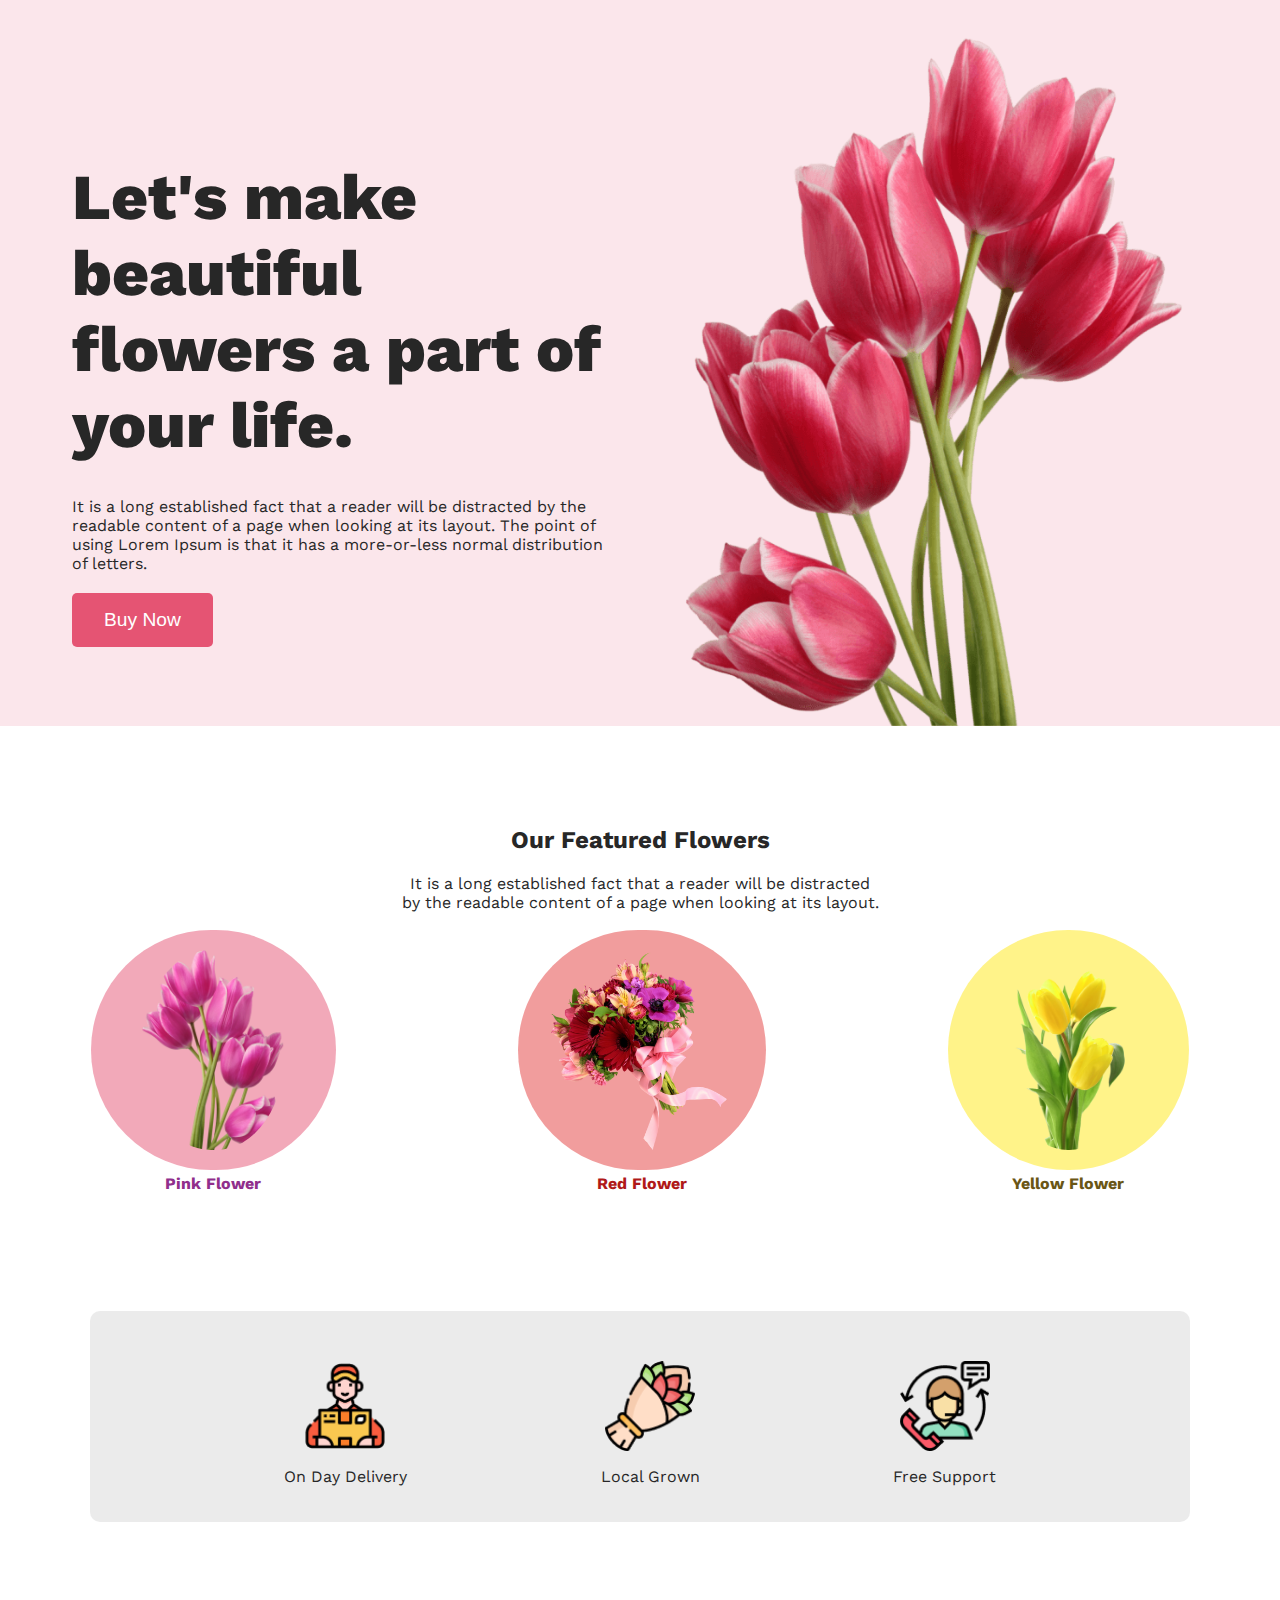
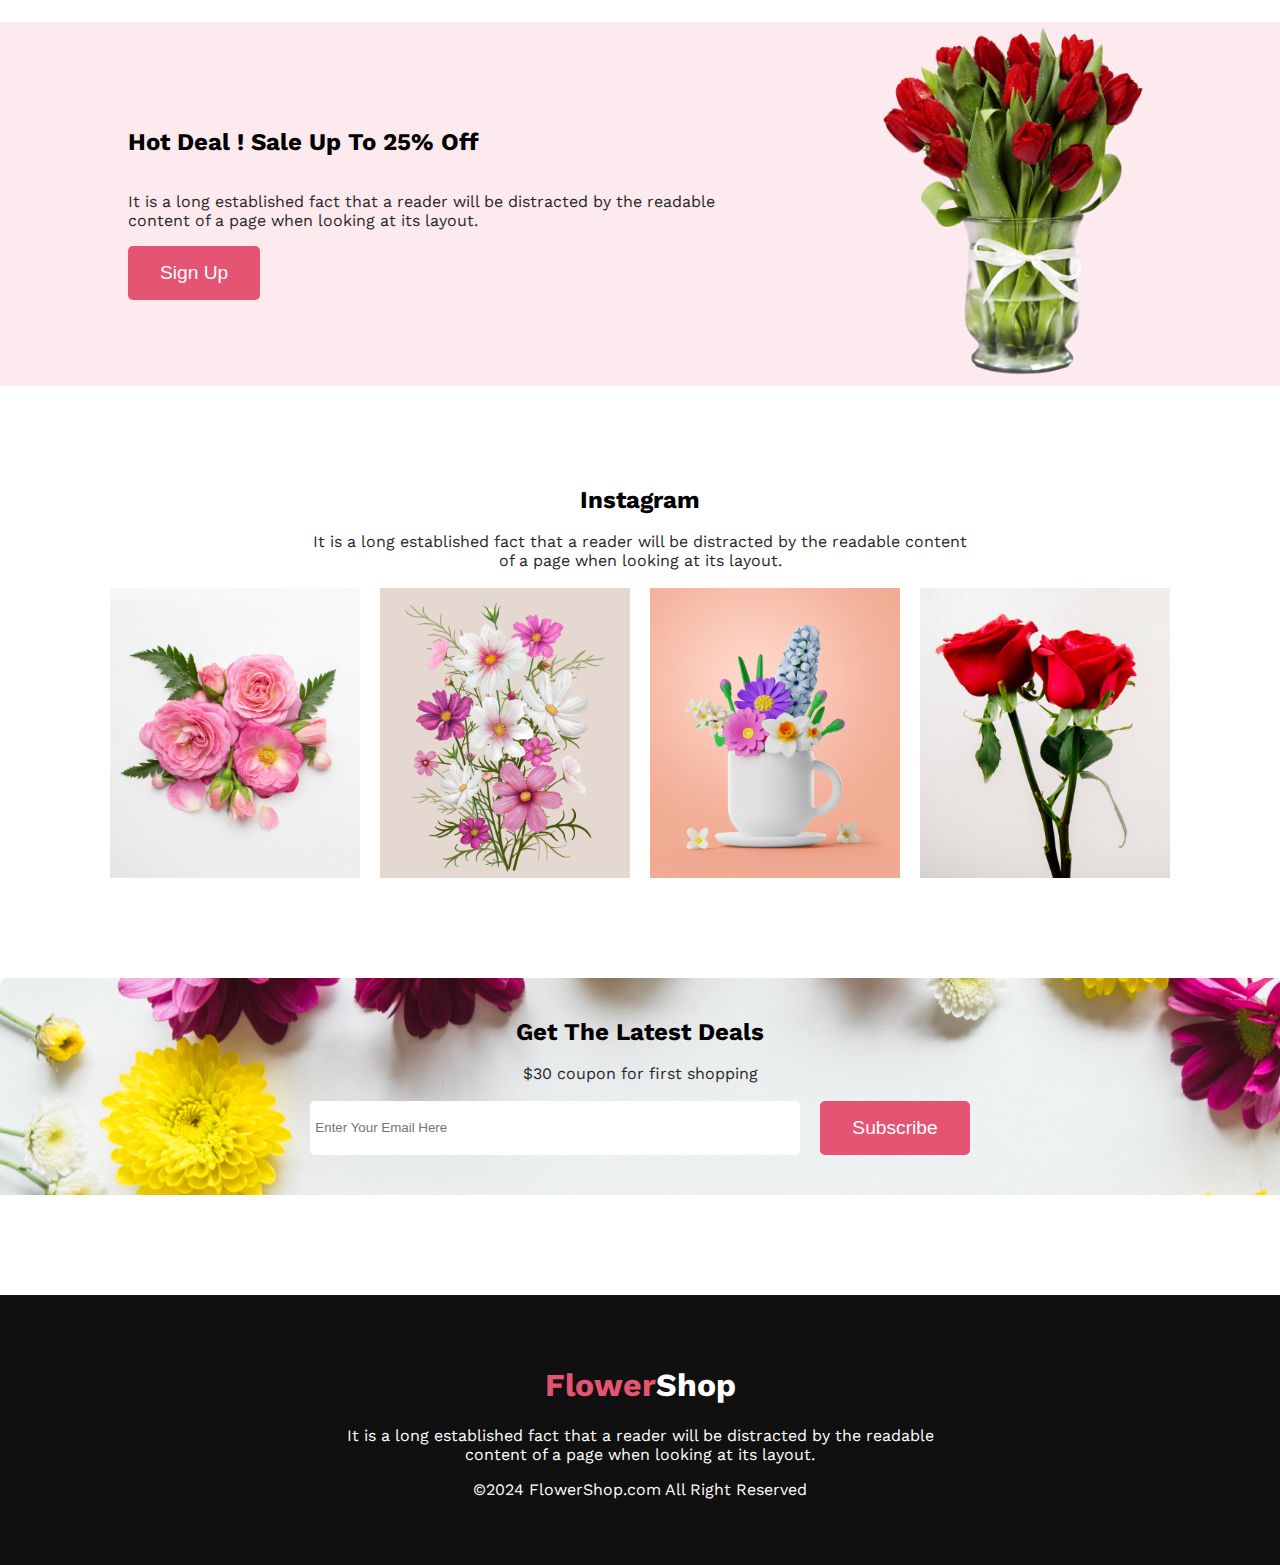
<file: index.html>
<!DOCTYPE html>
<html lang="en">
<head>
    <meta charset="UTF-8">
    <meta name="viewport" content="width=device-width, initial-scale=1.0">
    <title>Best flower shop</title>
    <link rel="preconnect" href="https://fonts.googleapis.com">
<link rel="preconnect" href="https://fonts.gstatic.com" crossorigin>
<link href="https://fonts.googleapis.com/css2?family=Poppins:wght@100;200;300;400;500;600;700;800;900&family=Work+Sans:ital,wght@0,300;0,400;0,500;0,700;0,800;1,400&display=swap" rel="stylesheet">
    <link rel="stylesheet" href="style.css">
</head>
<body>
    <header>
        <section class="header">
            <div class="header-content">
                <h1 class="header-t">Let's make beautiful flowers a part of your life.</h1>
                <p class="header-p">It is a long established fact that a reader will be distracted by the readable content of a page when looking at its layout. The point of using Lorem Ipsum is that it has a more-or-less normal distribution of letters.</p>
                <button class="button">Buy Now</button>
            </div>
            <div class="hero-img">
                <img class="header-img" src="FlowerAsset/pngwing 10.png" alt="">
            </div>
        </section>
    </header>
    <main>
        <section class="flowers">
            <div>
                <h2 class="center-aligned">
                    Our Featured Flowers
                </h2>
                <p class="center-aligned">
                    It is a long established fact that a reader will be distracted<br>by the readable content of a page when looking at its layout.
                </p>
            </div>
            <div class="flowers-content">
<div class="pink">
<img class="pink-flower" src="FlowerAsset/pngwing 6.png" alt="">
<p class="center-aligned">Pink Flower</p>
</div>
<div class="red">
    <img class="red-flower" src="FlowerAsset/pngwing 5.png" alt="">
    <p class="center-aligned">Red Flower</p>
</div>
<div class="yellow">
    <img class="yellow-flower" src="FlowerAsset/pngwing 7.png" alt="">
    <p class="center-aligned">Yellow Flower</p>
</div>
            </div>
        </section>
        <section class="support">
           
                <div><img src="FlowerAsset/Group 57.png" alt=""><p>On Day Delivery</p></div>
                <div><img src="FlowerAsset/Group 58.png" alt=""><p>Local Grown</p></div>
                <div><img src="FlowerAsset/Group 59.png" alt=""><p>Free Support</p></div>
            
        </section>
        <section class="hot-deal">
            <div class="hot-deal-content">
                <h2 class="hot-deal-title">Hot Deal ! Sale Up To 25% Off</h2>
                <p class="hot-deal-text">It is a long established fact that a reader will be distracted by the readable content of a page when looking at its layout.</p>
                <button class="button">sign up</button>
            </div>
            <div class="hot-deal-image"><img src="FlowerAsset/pngwing 8.png" alt=""></div>
        </section>
        <section class="instagram">
            <div class="intagram-content">
                <h2 class="center-aligned">Instagram</h2>
                <p class="center-aligned">It is a long established fact that a reader will be distracted by the readable content<br>of a page when looking at its layout.</p>
            </div>
            <div class="instagram-image">
                <img src="FlowerAsset/Flower 01.png" alt="">
                <img src="FlowerAsset/Rectangle 4.png" alt="">
                <img src="FlowerAsset/Rectangle 5.png" alt="">
                <img src="FlowerAsset/Rectangle 6.png" alt="">
            </div>
        </section>
        <section class="deal">
            <div class="center-aligned">
                <h2 class="center-aligned">
                    Get The Latest Deals
                </h2>
                <p class="center-aligned">
                    $30 coupon for first shopping
                </p>
            </div>
            <div class="subscribe">
                <input width="60%"  type="email" id="email" placeholder="enter your email here">
                <button class="button">Subscribe</button>
            </div>
        </section>
    </main>
    <footer>
        <h1><span class="flower">Flower</span>Shop</h1>
        <p>It is a long established fact that a reader will be distracted by the readable<br>content of a page when looking at its layout.</p>
        <p>&copy;2024 FlowerShop.com All Right Reserved</p>
    </footer>

    
</body>
</html>
</file>
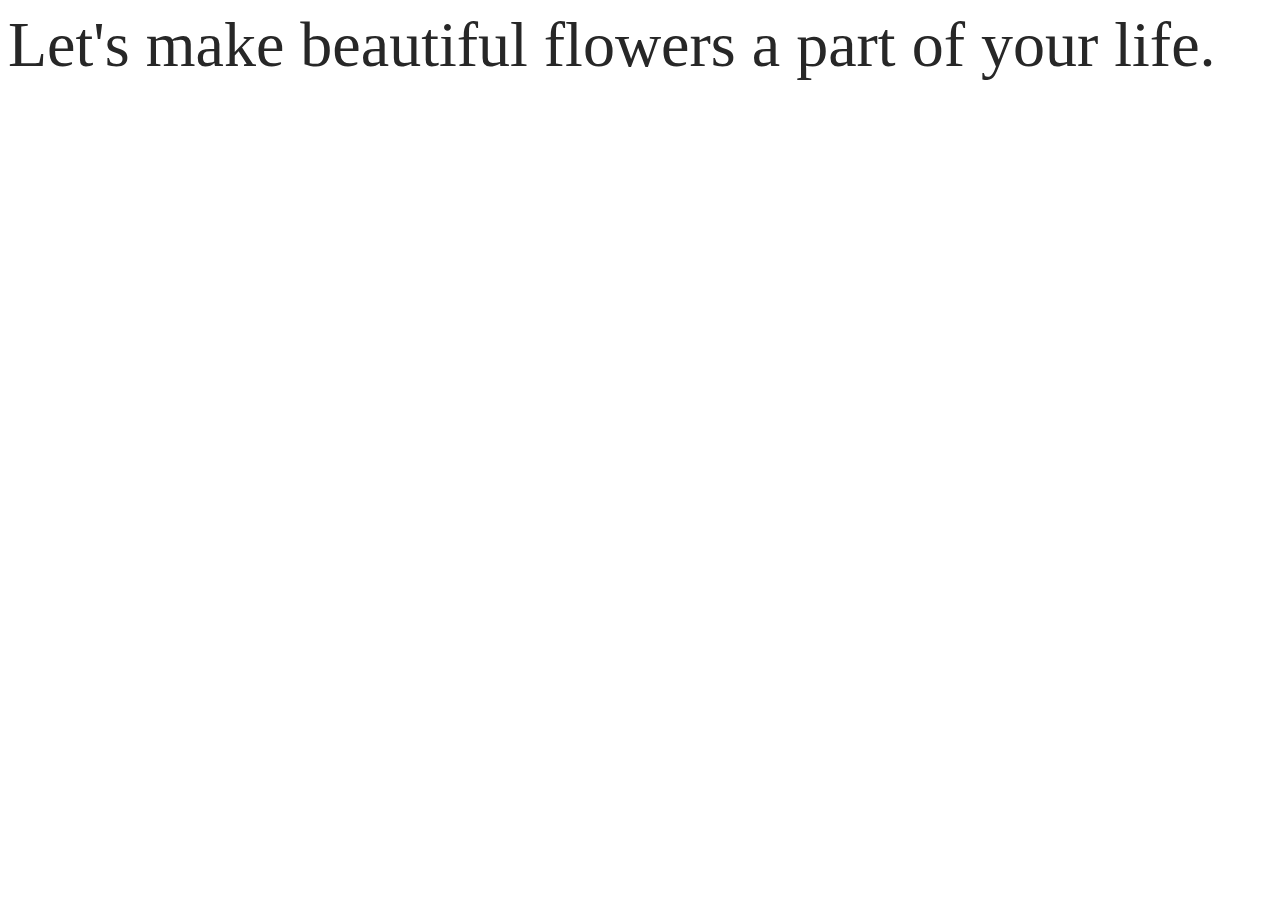
<file: flower.html>
<!DOCTYPE html>
<html lang="en">

<head>
    <meta charset="UTF-8">
    <meta name="viewport" content="width=device-width, initial-scale=1.0">
    <title>Best flower shop</title>
    <style>
        .header-t {
            color: #272727;
font-size: 64px;
            margin-bottom: 20px;
        }

        @media screen (min-width:577px) and (max-width:1440px) {
            .header-t {
                font-size: 64px;
            }
        }

        @media screen and (max-width:576) {
            .header-t {
                font-size: 32px;
                background-color: aqua;
            }
        }
    </style>
</head>

<body>
    <header>
        <div class="header-t">Let's make beautiful flowers a part of your life.</div>
    </header>
</file>
<file: style.css>
.hidden{
    display:none;
}

body{
    font-family: 'Poppins', sans-serif;
font-family: 'Work Sans', sans-serif;
max-width: 1440px;
margin: 0 auto;
}
main p{
    color: #272727;
}
.header-t{
    color: #272727;
    font-size: 4rem;
    font-weight:800;
    margin-bottom: 2vh;

}

.center-aligned{
    text-align: center;
    justify-content: center;
    margin: 0 40px 2vh 40px;
}

.button{
    padding: 1rem 2rem;
    font-size: 1.2rem;
    border-radius: 5px;
    border: 0;
    background-color: #E55473;
    color: white;
    text-transform: capitalize;

}
.header-p{
    font-size: 1rem;
    font-weight: 300px;
    text-align: left;
    color: #272727;
    margin-bottom: 1.25rem;
    
}
.header
{
display: flex;
align-items: center;
gap: 40px;
padding: 4vh 8vh 0 8vh;
background-color: #e5547325;

}

.hero-img{
    display: flex;
    align-items: end;
    width: 50%;
    height: 100%;
}

.header-img{
    background-size: cover;
    width: 100%;
    height: 100%;
}
.header-content{
    display: flex;
    flex-direction: column;
    align-items: flex-start;
    justify-content: center;
    width: 50%;
    
}
footer{text-align: center;
padding: 20px;}
.flowers h2{
text-align: center;
color: #272727;
margin-bottom: 20px;
}

.flowers-content{
    display: flex;
    justify-content: space-around;
}

.pink-flower{
    padding: 20px 50px;
    background-color: #e5547380;
    border-radius: 200px;
    height: 200px;

}
.red-flower{
    padding: 20px 24px;
    background-color: #dd17176c;
    border-radius: 200px;
    height: 200px;
}
.yellow-flower{
    padding: 20px 54px;
    background-color: #ffe60377;
    border-radius: 200px;
    height: 200px;
}
.pink p{
    color:#902F8C;
    font-weight: bold;
}
.red p{
    color:#B01919;
    font-weight: bold;
}
.yellow p{
    color:#6A5615;
    font-weight: bold;
}
.support div{
    display: flex;
    flex-direction: column;
    align-items: center;
}
.support{
    display: flex;
    justify-content: space-evenly;
    margin-left: 10vh;
    margin-right: 10vh;
    padding-top: 50px;
    padding-bottom: 20px;
    border-radius: 10px;
    background-color: #27272718;
}
.support>div img{
    height: 10vh;
    width: 10vh;
}
.hot-deal{
    display:flex; 
    align-items: center;
    gap: 10%;
    background-color: #e554731f;
    padding:0 10%;
}
.hot-deal-content{
    
    display:flex;
    gap: 0;
    flex-direction:column;
    align-items: start;
    justify-content: center;
}
.hot-deal-image img{
    height: 40vh;
    
}
.instagram{
    display: flex;
    flex-direction: column;
    align-items: center;
}
input[type=email]{
    padding: 15px 5px;
    border-radius: 5px;
    border: 0;
    text-transform: capitalize;
    width: 40%;

}
.deal{
    background-image:url('./FlowerAsset/Rectangle9.png');
    padding: 40px;
}
.instagram-content{
    
}
.instagram-image{
    display: flex;
    flex-wrap: wrap;
    gap: 20px;
    justify-content: center;
}
.instagram-image img{
    width: 250px;
}
.subscribe{
   display: flex;
   justify-content: center;
   gap: 20px;
}
.flower{
    color: #E55473;
}
footer{
    background-color: #111010;
    padding: 50px 0px;
}
footer h1,footer p{
    color: #ffffff;
}
section{
    margin-bottom: 100px;
}
@media screen and (min-width:577px) and (max-width:922px) {
    /* Header Section */
    .header-t{
        font-size: 3rem;
    }
    .header{
        display: flex;
        flex-direction: column-reverse;
        gap:0;
        padding: 40px;
    }
    .hero-img{
        display: flex;
        justify-content: center;
        align-items: end;
        width: 100%;
        height: fit-content;
}
.header-img{
    width: 60%;
    height: 100%;

}
.header-content{
    width: 100%;
    height: fit-content;
    justify-content: space-evenly;
}
/* Flower Section */
.flowers-content{
    display: flex;
    flex-wrap: wrap;
    justify-content: space-around;
}
/* support section */
.support{
    display: flex;
    justify-content: space-evenly;
    gap: 0;
    
    
}
.support div{
    display: flex;
    flex-direction: column;
    align-items: center;
}
.hot-deal-image img{
    height: 32vh;
    
}
input[type=email]{
    width: 60%;

}
}
@media screen and (max-width:576px) {
    /* Header Section */
    .header-t{
        font-size: 2rem;
    }
    .header{
        display: flex;
        flex-direction: column-reverse;
        gap: 0;
        padding: 40px;
    }
    .hero-img{
        display: flex;
        justify-content: center;
        align-items: end;
        width: 100%;
        height: fit-content;    
}
.header-img{
    width: 100%;
    height: 100%;

}
.header-content{
    width: 100%;
    height: fit-content;
    justify-content: space-evenly;
}
/* Flower Section */
.flowers-content{
    display: flex;
    flex-direction: column;
    align-items: center;
}
/* support section */
.support{
    display: flex;
    flex-direction: column;
    align-items: center;
} 
.hot-deal-image img{
    height: 28vh;
    
}
.button{
    padding: 0.8rem 1.5rem;
    font-size: 1rem;
    border-radius: 5px;
    border: 0;
}
.hot-deal-content{
    
    display:flex;
    gap: 0px;
    flex-direction:column;
}
.instagram{
    align-items: center;
 }
 input[type=email]{
    width: 60%;

}
}
</file>
